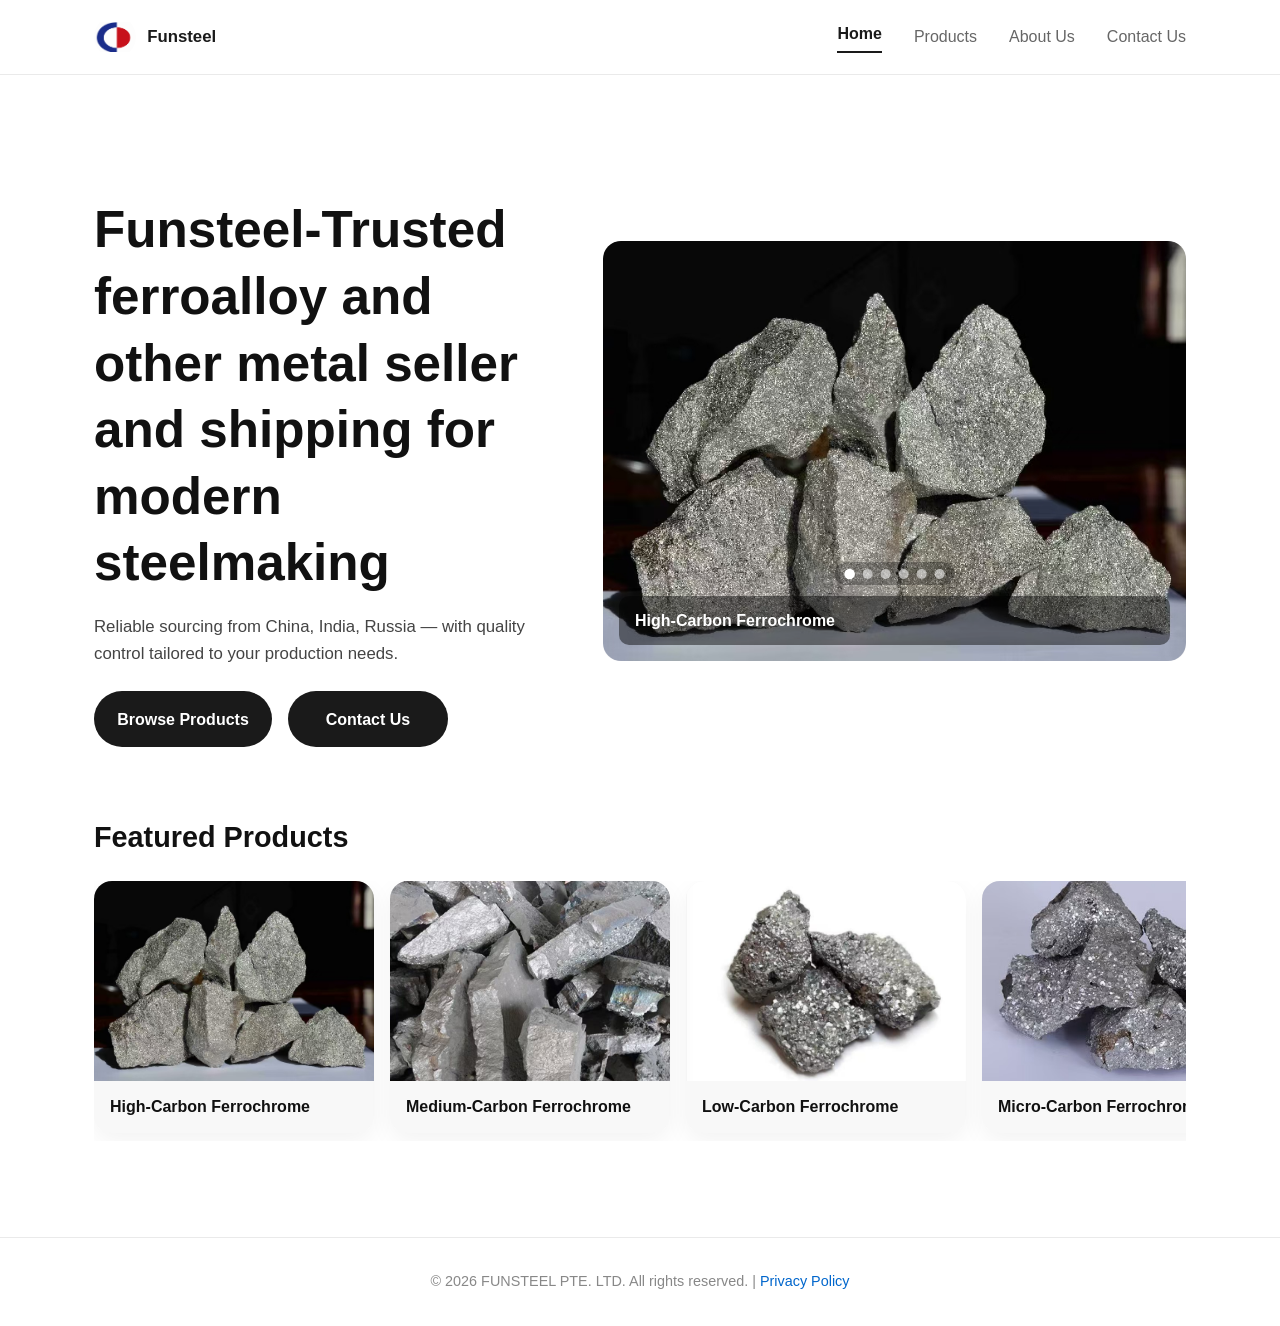
<file: index.html>
<!DOCTYPE html>
<html lang="en">
<head>
  <meta charset="UTF-8">
  <meta name="viewport" content="width=device-width, initial-scale=1.0">
  <link rel="icon" href="assets/image/favicon.ico">
  <title>Funsteel | Home</title>
  <meta property="og:title" content="Funsteel - Ferrochrome & Ferroalloy Supplier | China, India, Zimbabwe">
  <meta property="og:description" content="Funsteel PTE. Ltd. supplies high-carbon, medium-carbon, low-carbon and micro-carbon ferrochrome, chromium, and cast iron to steel mills and foundries worldwide. Reliable sourcing from China, India and Zimbabwe.">
  <link rel="stylesheet" href="css/style.css">
</head>
<body>
  <header>
    <nav id="main-nav">
      <a class="brand" href="index.html">
        <img src="assets/image/logo.png" alt="Funsteel logo">
        <span>Funsteel</span>
      </a>
      <div class="nav-links">
        <a class="nav-link" href="index.html">Home</a>
        <a class="nav-link" href="products.html">Products</a>
        <a class="nav-link" href="about-us.html">About Us</a>
        <a class="nav-link" href="contact-us.html">Contact Us</a>
      </div>
    </nav>
  </header>

  <main class="container">
    <section class="hero">
      <div class="hero-copy">
        <h1>Funsteel-Trusted ferroalloy and other metal seller and shipping for modern steelmaking</h1>
        <p>Reliable sourcing from China, India, Russia — with quality control tailored to your production needs.</p>
        <div class="hero-actions">
          <a href="products.html">Browse Products</a>
          <a href="contact-us.html">Contact Us</a>
        </div>
      </div>
      <div class="hero-visual">
        <div class="hero-carousel-wrapper">
          <div class="hero-carousel" id="hero-carousel"></div>
          <div class="hero-carousel-dots" id="hero-carousel-dots"></div>
        </div>
      </div>
    </section>

    <h2>Featured Products</h2>
    <div class="slider">
      <div class="slider-track" id="featured-slider"></div>
    </div>
  </main>

  <footer>
    &copy; 2026 FUNSTEEL PTE. LTD. All rights reserved. |
    <a href="privacy-policy.html">Privacy Policy</a>
  </footer>

  <script type="module" src="js/main.js"></script>
</body>
</html>
</file>
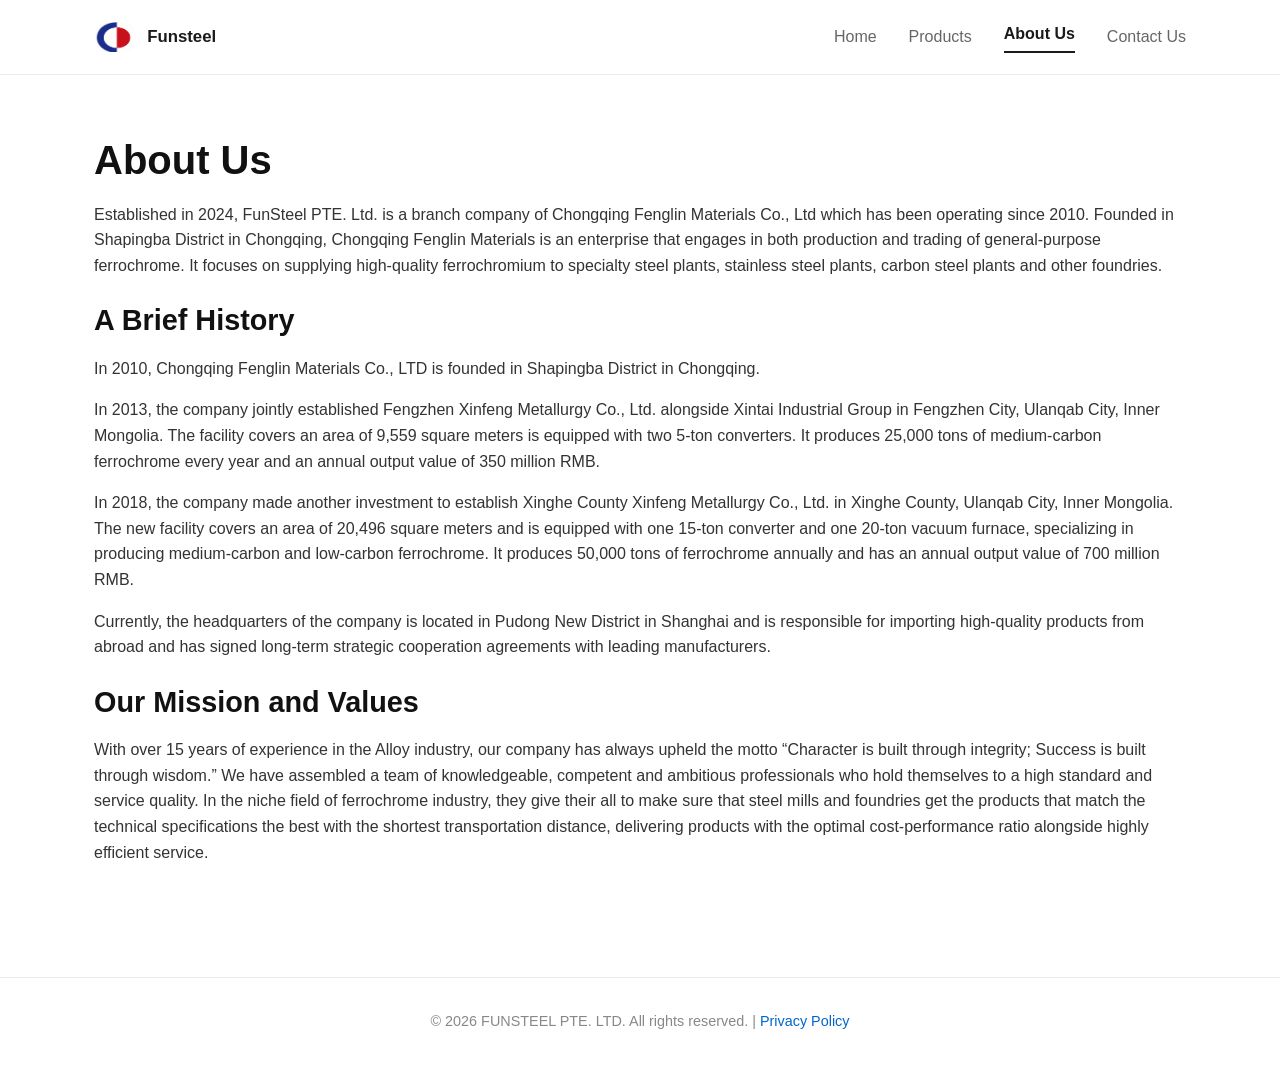
<file: about-us.html>
<!DOCTYPE html>
<html lang="en">
<head>
  <meta charset="UTF-8">
  <meta name="viewport" content="width=device-width, initial-scale=1.0">
  <link rel="icon" href="assets/image/favicon.ico">
  <title>Funsteel | About Us</title>
  <meta property="og:title" content="About Funsteel - 15+ Years in Ferrochrome Trading & Production">
  <meta property="og:description" content = "Funsteel PTE. Ltd. is backed by Chongqing Fenglin Materials, operating since 2010 with two production facilities in Inner Mongolia producing 75,000 tonnes of ferrochrome annually. Headquartered in Shanghai.">
  <link rel="stylesheet" href="css/style.css">
</head>
<body>
  <header>
    <nav id="main-nav">
      <a class="brand" href="index.html">
        <img src="assets/image/logo.png" alt="Funsteel logo">
        <span>Funsteel</span>
      </a>
      <div class="nav-links">
        <a class="nav-link" href="index.html">Home</a>
        <a class="nav-link" href="products.html">Products</a>
        <a class="nav-link" href="about-us.html">About Us</a>
        <a class="nav-link" href="contact-us.html">Contact Us</a>
      </div>
    </nav>
  </header>

  <main class="container">
    <h1>About Us</h1>
    <p>
      Established in 2024, FunSteel PTE. Ltd. is a branch company of Chongqing Fenglin Materials Co., Ltd which has been operating since 2010.
      Founded in Shapingba District in Chongqing, Chongqing Fenglin Materials is an enterprise that engages in both production and trading of general-purpose ferrochrome.
      It focuses on supplying high-quality ferrochromium to specialty steel plants, stainless steel plants, carbon steel plants and other foundries.
    </p>

    <h2>A Brief History</h2>
    <p>In 2010, Chongqing Fenglin Materials Co., LTD is founded in Shapingba District in Chongqing.</p>
    <p>
      In 2013, the company jointly established Fengzhen Xinfeng Metallurgy Co., Ltd. alongside Xintai Industrial Group in Fengzhen City, Ulanqab City, Inner Mongolia. The facility covers an area of 9,559 square meters is equipped with two 5-ton converters. It produces 25,000 tons of medium-carbon ferrochrome every year and an annual output value of 350 million RMB.
    </p>
    <p>
      In 2018, the company made another investment to establish Xinghe County Xinfeng Metallurgy Co., Ltd. in Xinghe County, Ulanqab City, Inner Mongolia. The new facility covers an area of 20,496 square meters and is equipped with one 15-ton converter and one 20-ton vacuum furnace, specializing in producing medium-carbon and low-carbon ferrochrome. It produces 50,000 tons of ferrochrome annually and has an annual output value of 700 million RMB.
    </p>
    <p>
      Currently, the headquarters of the company is located in Pudong New District in Shanghai and is responsible for importing high-quality products from abroad and has signed long-term strategic cooperation agreements with leading manufacturers.
    </p>

    <h2>Our Mission and Values</h2>
    <p>
      With over 15 years of experience in the Alloy industry, our company has always upheld the motto “Character is built through integrity; Success is built through wisdom.” We have assembled a team of knowledgeable, competent and ambitious professionals who hold themselves to a high standard and service quality. In the niche field of ferrochrome industry, they give their all to make sure that steel mills and foundries get the products that match the technical specifications the best with the shortest transportation distance, delivering products with the optimal cost-performance ratio alongside highly efficient service.
    </p>
    <!--
    <div class="notes-list">
      <div class="note-item">
        <h3>Global chromium supply outlook for 2026</h3>
        <span class="date">October 12, 2024</span>
        <p>South Africa and Kazakhstan continue to dominate chromite ore supply, but shifting trade policies and growing demand from Southeast Asian steel producers are reshaping traditional supply chains.</p>
      </div>
      <div class="note-item">
        <h3>Understanding carbon grades in ferrochrome</h3>
        <span class="date">September 28, 2024</span>
        <p>The carbon content in ferrochrome determines its end-use application. High-carbon grades are used in bulk stainless steel production, while low and micro-carbon grades serve specialty and super-alloy markets.</p>
      </div>
      <div class="note-item">
        <h3>Shipping logistics for bulk ferroalloys</h3>
        <span class="date">August 15, 2024</span>
        <p>Break-bulk vessels remain the primary mode for ferroalloy shipments. This note covers optimal packing methods, port handling considerations, and how to minimise material degradation during transit.</p>
      </div>
    </div>
    -->
  </main>

  <footer>
    &copy; 2026 FUNSTEEL PTE. LTD. All rights reserved. |
    <a href="privacy-policy.html">Privacy Policy</a>
  </footer>

  <script type="module" src="js/main.js"></script>
</body>
</html>
</file>
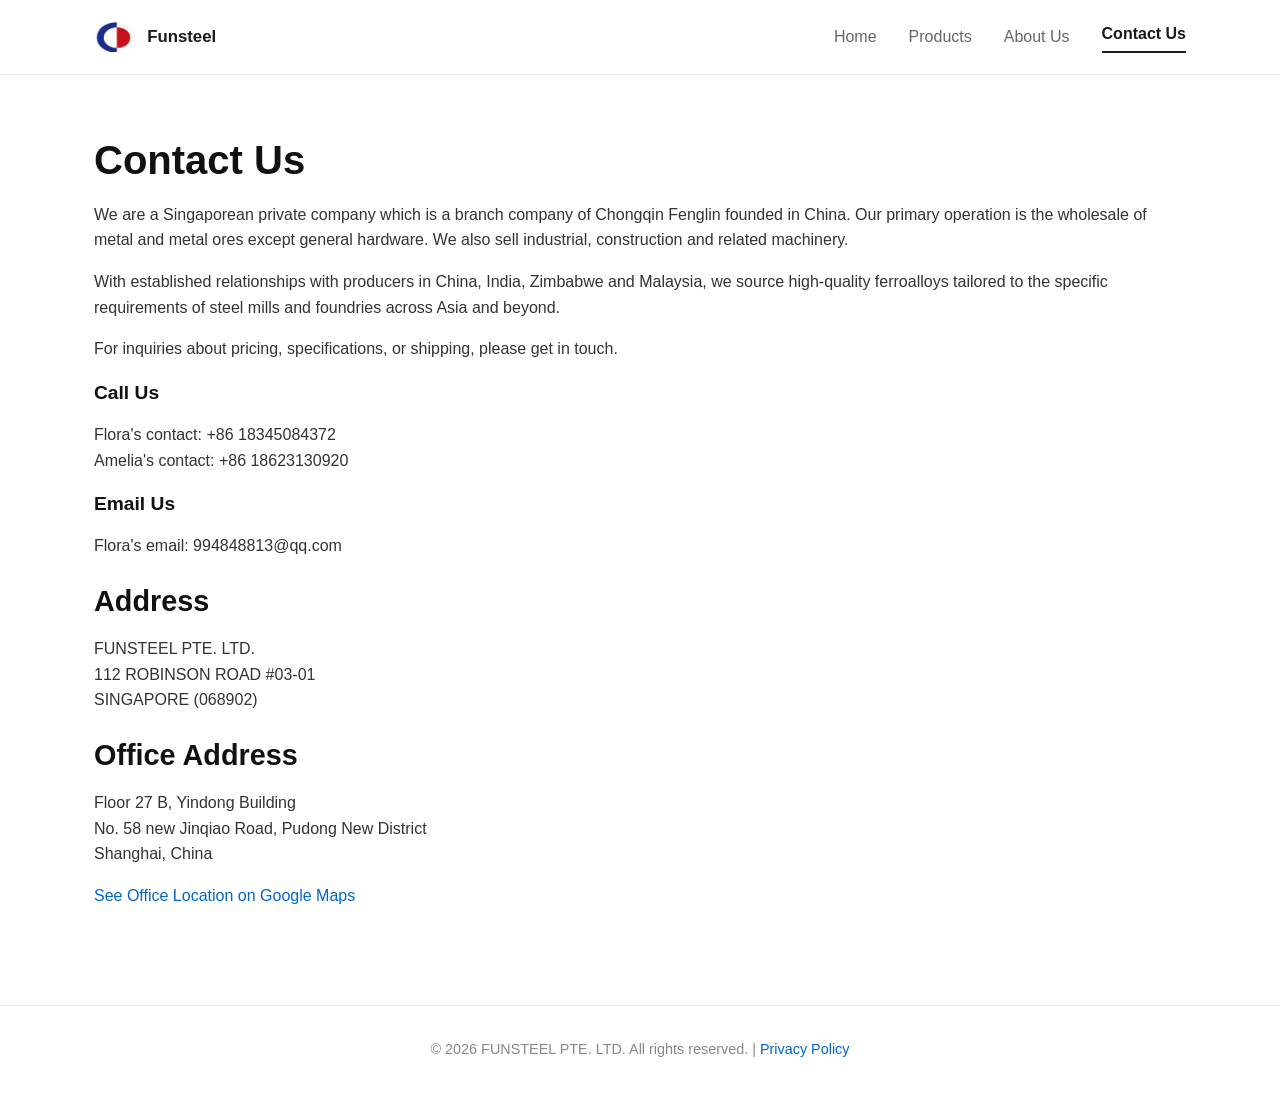
<file: contact-us.html>
<!DOCTYPE html>
<html lang="en">
<head>
  <meta charset="UTF-8">
  <meta name="viewport" content="width=device-width, initial-scale=1.0">
  <link rel="icon" href="assets/image/favicon.ico">
  <title>Funsteel | Contact Us</title>
  <meta property="og:title" content="Contact Funsteel - Ferrochrome Supplier Enquiries & Pricing">
  <meta property="og:description" content = "Get in touch with Funsteel for ferrochrome pricing, product specifications, and sourcing enquiries. We supply steel mills, stainless steel plants, and foundries globally.">
  <link rel="stylesheet" href="css/style.css">
</head>
<body>
  <header>
    <nav id="main-nav">
      <a class="brand" href="index.html">
        <img src="assets/image/logo.png" alt="Funsteel logo">
        <span>Funsteel</span>
      </a>
      <div class="nav-links">
        <a class="nav-link" href="index.html">Home</a>
        <a class="nav-link" href="products.html">Products</a>
        <a class="nav-link" href="about-us.html">About Us</a>
        <a class="nav-link" href="contact-us.html">Contact Us</a>
      </div>
    </nav>
  </header>

  <main class="container">
    <h1>Contact Us</h1>
    <p>We are a Singaporean private company which is a branch company of Chongqin Fenglin founded in China. Our primary operation is the wholesale of metal and metal ores except general hardware. We also sell industrial, construction and related machinery.</p>
    <p>With established relationships with producers in China, India, Zimbabwe and Malaysia, we source high-quality ferroalloys tailored to the specific requirements of steel mills and foundries across Asia and beyond.</p>
    <p>For inquiries about pricing, specifications, or shipping, please get in touch.</p>
    <h3>Call Us</h3>
    <p>Flora's contact: +86 18345084372<br>Amelia's contact: +86 18623130920</p>
    <h3>Email Us</h3>
    <p>Flora's email: 994848813@qq.com</p>

    <h2>Address</h2>
    <p>FUNSTEEL PTE. LTD.<br>112 ROBINSON ROAD #03-01<br>SINGAPORE (068902)</p>

    <h2>Office Address</h2>
    <p>Floor 27 B, Yindong Building<br>No. 58 new Jinqiao Road, Pudong New District<br>Shanghai, China</p>
    
    <a href="https://maps.app.goo.gl/FoFFkEP9XdCa8eK86">See Office Location on Google Maps</a>

  </main>

  <footer>
    &copy; 2026 FUNSTEEL PTE. LTD. All rights reserved. |
    <a href="privacy-policy.html">Privacy Policy</a>
  </footer>

  <script type="module" src="js/main.js"></script>
</body>
</html>
</file>
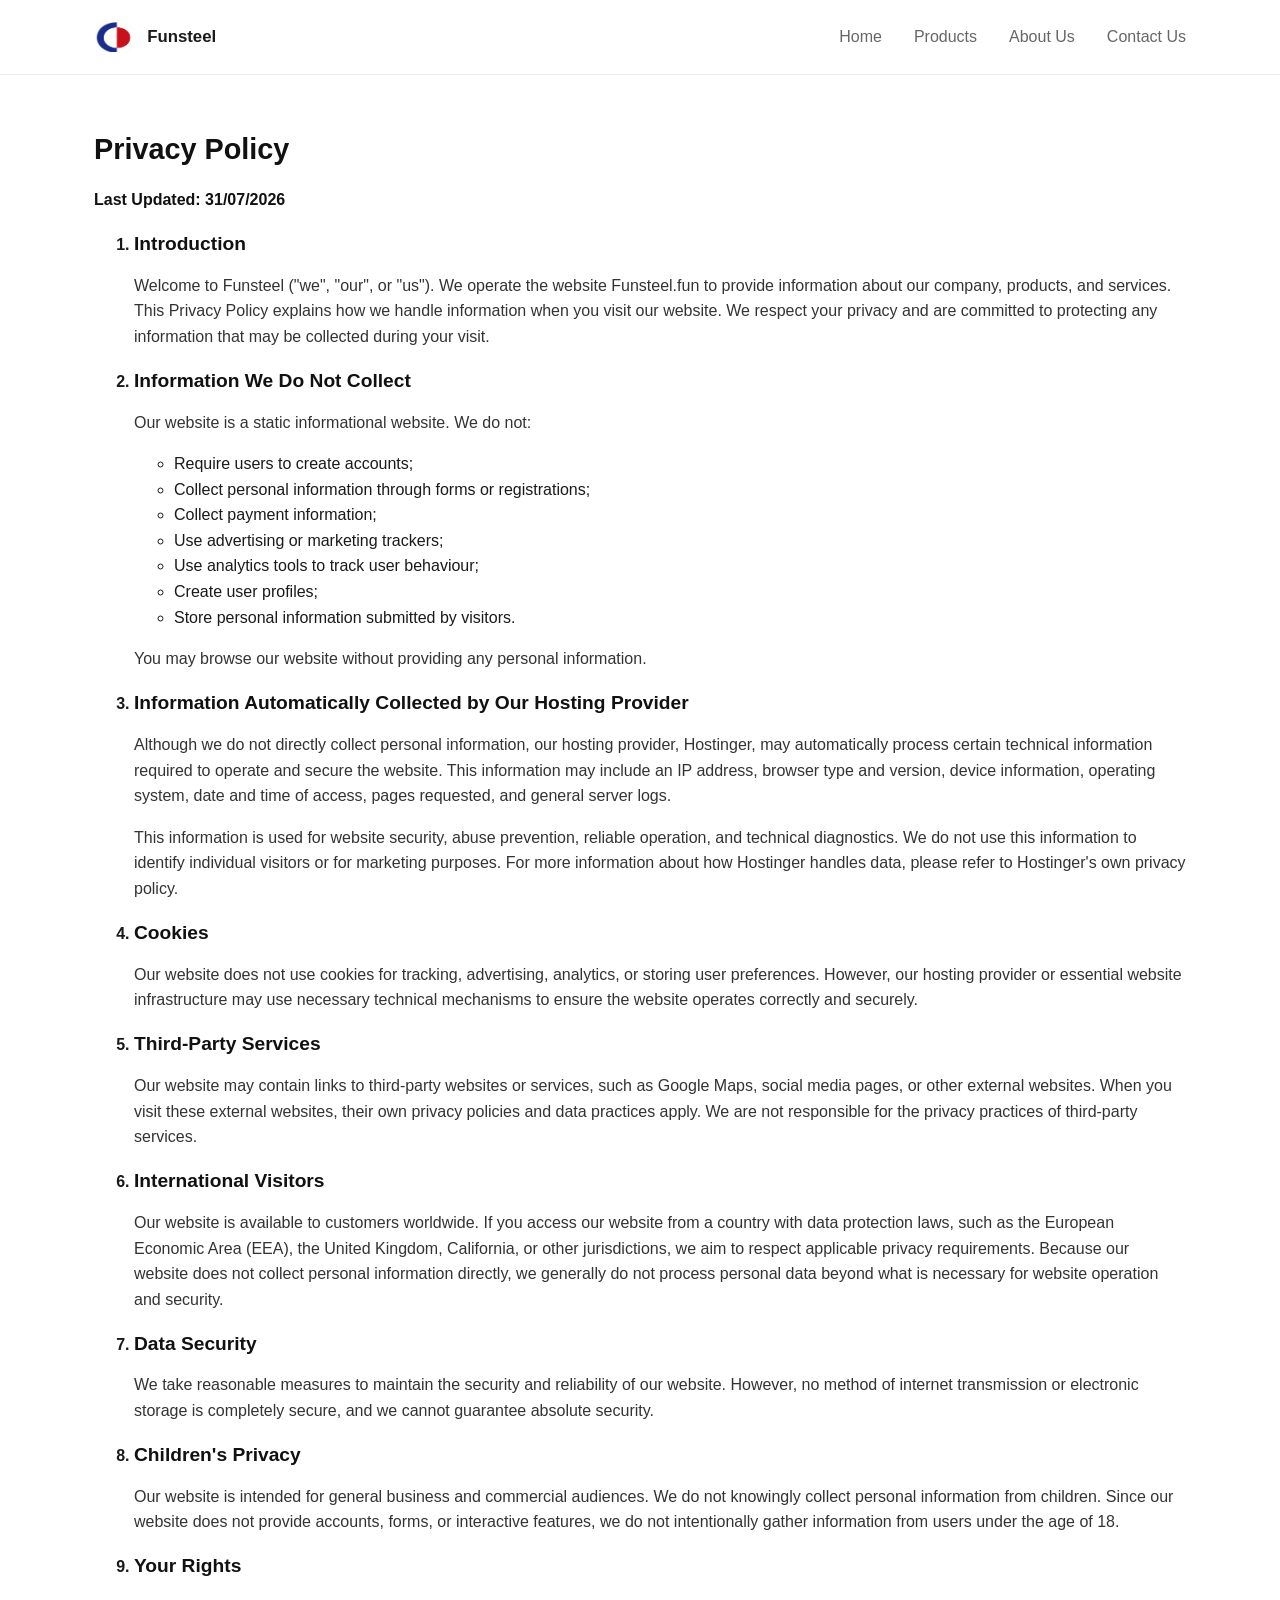
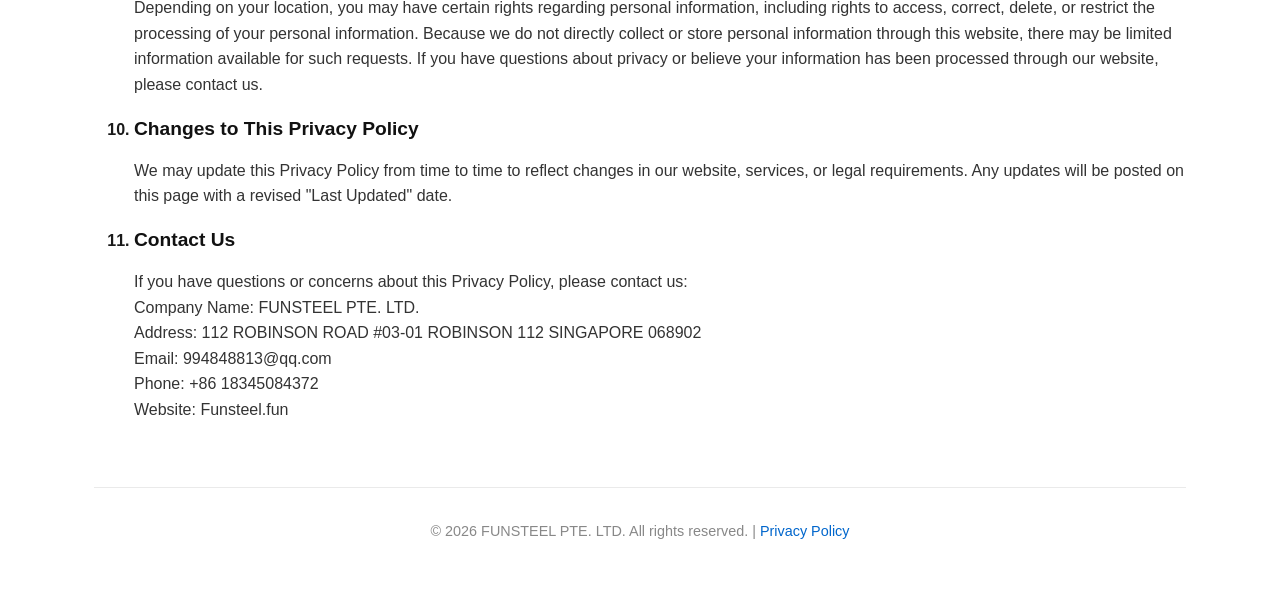
<file: privacy-policy.html>
<!DOCTYPE html>
<html lang="en">
<head>
  <meta charset="UTF-8">
  <meta name="viewport" content="width=device-width, initial-scale=1.0">
  <link rel="icon" href="assets/image/favicon.ico">
  <title>Funsteel | Privacy Policy</title>
  <link rel="stylesheet" href="css/style.css">
</head>
<body>
  <header>
    <nav id="main-nav">
      <a class="brand" href="index.html">
        <img src="assets/image/logo.png" alt="Funsteel logo">
        <span>Funsteel</span>
      </a>
      <div class="nav-links">
        <a class="nav-link" href="index.html">Home</a>
        <a class="nav-link" href="products.html">Products</a>
        <a class="nav-link" href="about-us.html">About Us</a>
        <a class="nav-link" href="contact-us.html">Contact Us</a>
      </div>
    </nav>
  </header>

  <main class="container">
    <h2>Privacy Policy</h2>
    <h4>Last Updated: 31/07/2026</h4>

    <ol>
      <li>
        <h3>Introduction</h3>
        <p>
          Welcome to Funsteel (&quot;we&quot;, &quot;our&quot;, or &quot;us&quot;). We operate the website Funsteel.fun to provide information about our company, products, and services.
          This Privacy Policy explains how we handle information when you visit our website.
          We respect your privacy and are committed to protecting any information that may be collected during your visit.
        </p>
      </li>

      <li>
        <h3>Information We Do Not Collect</h3>
        <p>Our website is a static informational website. We do not:</p>
        <ul>
          <li>Require users to create accounts;</li>
          <li>Collect personal information through forms or registrations;</li>
          <li>Collect payment information;</li>
          <li>Use advertising or marketing trackers;</li>
          <li>Use analytics tools to track user behaviour;</li>
          <li>Create user profiles;</li>
          <li>Store personal information submitted by visitors.</li>
        </ul>
        <p>You may browse our website without providing any personal information.</p>
      </li>

      <li>
        <h3>Information Automatically Collected by Our Hosting Provider</h3>
        <p>
          Although we do not directly collect personal information, our hosting provider, Hostinger, may automatically process certain technical information required to operate and secure the website.
          This information may include an IP address, browser type and version, device information, operating system, date and time of access, pages requested, and general server logs.
        </p>
        <p>
          This information is used for website security, abuse prevention, reliable operation, and technical diagnostics.
          We do not use this information to identify individual visitors or for marketing purposes.
          For more information about how Hostinger handles data, please refer to Hostinger&apos;s own privacy policy.
        </p>
      </li>

      <li>
        <h3>Cookies</h3>
        <p>
          Our website does not use cookies for tracking, advertising, analytics, or storing user preferences.
          However, our hosting provider or essential website infrastructure may use necessary technical mechanisms to ensure the website operates correctly and securely.
        </p>
      </li>

      <li>
        <h3>Third-Party Services</h3>
        <p>
          Our website may contain links to third-party websites or services, such as Google Maps, social media pages, or other external websites.
          When you visit these external websites, their own privacy policies and data practices apply.
          We are not responsible for the privacy practices of third-party services.
        </p>
      </li>

      <li>
        <h3>International Visitors</h3>
        <p>
          Our website is available to customers worldwide. If you access our website from a country with data protection laws, such as the European Economic Area (EEA), the United Kingdom, California, or other jurisdictions, we aim to respect applicable privacy requirements.
          Because our website does not collect personal information directly, we generally do not process personal data beyond what is necessary for website operation and security.
        </p>
      </li>

      <li>
        <h3>Data Security</h3>
        <p>
          We take reasonable measures to maintain the security and reliability of our website.
          However, no method of internet transmission or electronic storage is completely secure, and we cannot guarantee absolute security.
        </p>
      </li>

      <li>
        <h3>Children&apos;s Privacy</h3>
        <p>
          Our website is intended for general business and commercial audiences.
          We do not knowingly collect personal information from children.
          Since our website does not provide accounts, forms, or interactive features, we do not intentionally gather information from users under the age of 18.
        </p>
      </li>

      <li>
        <h3>Your Rights</h3>
        <p>
          Depending on your location, you may have certain rights regarding personal information, including rights to access, correct, delete, or restrict the processing of your personal information.
          Because we do not directly collect or store personal information through this website, there may be limited information available for such requests.
          If you have questions about privacy or believe your information has been processed through our website, please contact us.
        </p>
      </li>

      <li>
        <h3>Changes to This Privacy Policy</h3>
        <p>
          We may update this Privacy Policy from time to time to reflect changes in our website, services, or legal requirements.
          Any updates will be posted on this page with a revised &quot;Last Updated&quot; date.
        </p>
      </li>

      <li>
        <h3>Contact Us</h3>
        <p>
          If you have questions or concerns about this Privacy Policy, please contact us:<br>
          Company Name: FUNSTEEL PTE. LTD.<br>
          Address: 112 ROBINSON ROAD #03-01 ROBINSON 112 SINGAPORE 068902<br>
          Email: 994848813@qq.com<br>
          Phone: +86 18345084372<br>
          Website: Funsteel.fun
        </p>
      </li>
    </ol>
    
    


  <footer>
    &copy; 2026 FUNSTEEL PTE. LTD. All rights reserved. |
    <a href="privacy-policy.html">Privacy Policy</a>
  </footer>

  <script type="module" src="js/main.js"></script>
</body>
</html>
</file>
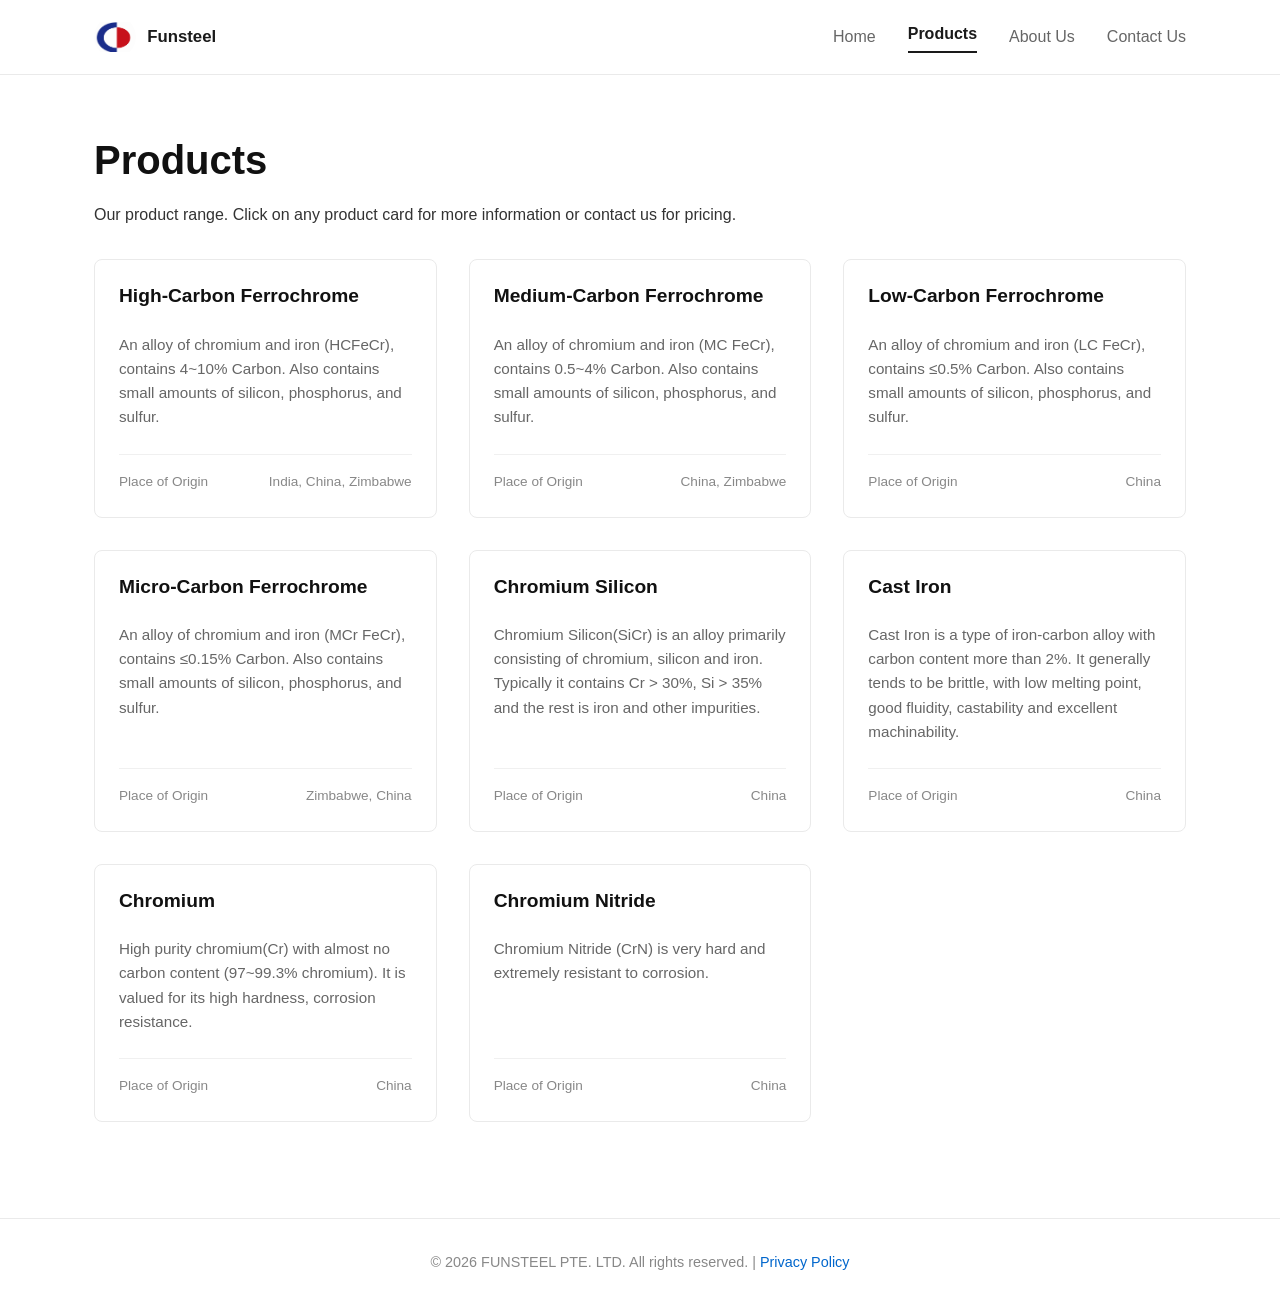
<file: products.html>
<!DOCTYPE html>
<html lang="en">
<head>
  <meta charset="UTF-8">
  <meta name="viewport" content="width=device-width, initial-scale=1.0">
  <link rel="icon" href="assets/image/favicon.ico">
  <title>Funsteel | Products</title>
  <meta property="og:title" content="Ferrochrome & Ferroalloy Products - HC, MC, LC, Micro-Carbon FeCr | Funsteel">
  <meta property="og:description" content = "Browse Funsteel's full product range: High-Carbon, Medium-Carbon, Low-Carbon and Micro-Carbon Ferrochrome, Chromium, Chromium Silicon, Chromium Nitride, and Cast Iron. Multiple origins available. Contact us for pricing and specs.">
  <link rel="stylesheet" href="css/style.css">
</head>
<body>
  <header>
    <nav id="main-nav">
      <a class="brand" href="index.html">
        <img src="assets/image/logo.png" alt="Funsteel logo">
        <span>Funsteel</span>
      </a>
      <div class="nav-links">
        <a class="nav-link" href="index.html">Home</a>
        <a class="nav-link" href="products.html">Products</a>
        <a class="nav-link" href="about-us.html">About Us</a>
        <a class="nav-link" href="contact-us.html">Contact Us</a>
      </div>
    </nav>
  </header>

  <main class="container">
    <h1>Products</h1>
    <p>Our product range. Click on any product card for more information or contact us for pricing.</p>
    <div class="product-grid" id="products-list"></div>
  </main>

  <footer>
    &copy; 2026 FUNSTEEL PTE. LTD. All rights reserved. |
    <a href="privacy-policy.html">Privacy Policy</a>
  </footer>

  <script type="module" src="js/main.js"></script>
</body>
</html>
</file>
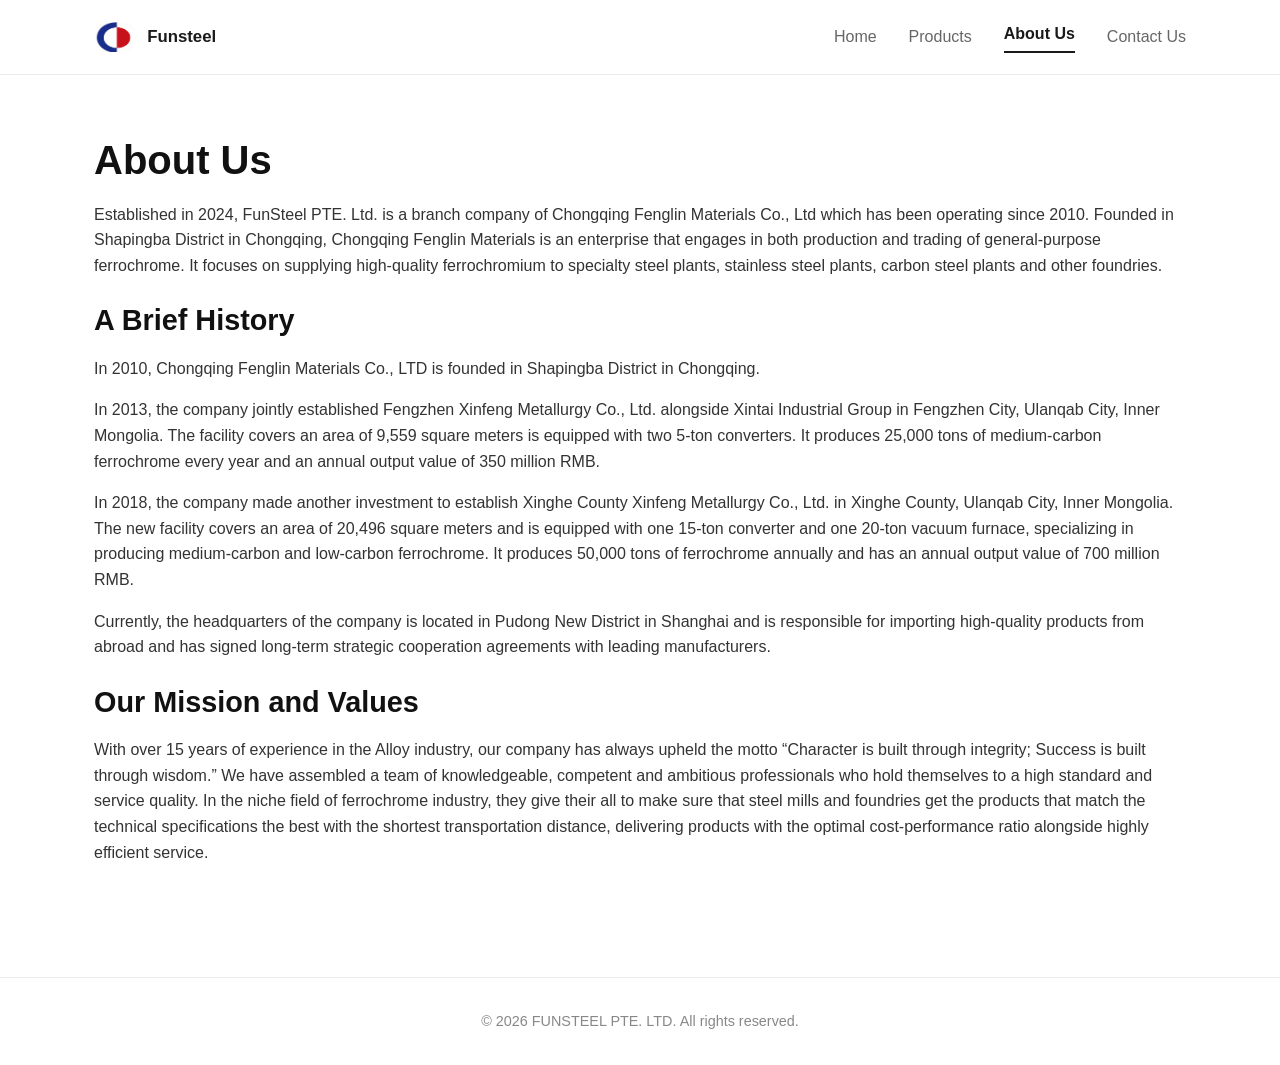
<file: website/about-us.html>
<!DOCTYPE html>
<html lang="en">
<head>
  <meta charset="UTF-8">
  <meta name="viewport" content="width=device-width, initial-scale=1.0">
  <link rel="icon" href="../assets/image/favicon.ico">
  <title>Funsteel | About Us</title>
  <link rel="stylesheet" href="../css/style.css">
</head>
<body>
  <header>
    <nav id="main-nav">
      <a class="brand" href="index.html">
        <img src="../assets/image/logo.png" alt="Funsteel logo">
        <span>Funsteel</span>
      </a>
      <div class="nav-links">
        <a class="nav-link" href="index.html">Home</a>
        <a class="nav-link" href="products.html">Products</a>
        <a class="nav-link" href="about-us.html">About Us</a>
        <a class="nav-link" href="contact-us.html">Contact Us</a>
      </div>
    </nav>
  </header>

  <main class="container">
    <h1>About Us</h1>
    <p>
      Established in 2024, FunSteel PTE. Ltd. is a branch company of Chongqing Fenglin Materials Co., Ltd which has been operating since 2010.
      Founded in Shapingba District in Chongqing, Chongqing Fenglin Materials is an enterprise that engages in both production and trading of general-purpose ferrochrome.
      It focuses on supplying high-quality ferrochromium to specialty steel plants, stainless steel plants, carbon steel plants and other foundries.
    </p>

    <h2>A Brief History</h2>
    <p>In 2010, Chongqing Fenglin Materials Co., LTD is founded in Shapingba District in Chongqing.</p>
    <p>
      In 2013, the company jointly established Fengzhen Xinfeng Metallurgy Co., Ltd. alongside Xintai Industrial Group in Fengzhen City, Ulanqab City, Inner Mongolia. The facility covers an area of 9,559 square meters is equipped with two 5-ton converters. It produces 25,000 tons of medium-carbon ferrochrome every year and an annual output value of 350 million RMB.
    </p>
    <p>
      In 2018, the company made another investment to establish Xinghe County Xinfeng Metallurgy Co., Ltd. in Xinghe County, Ulanqab City, Inner Mongolia. The new facility covers an area of 20,496 square meters and is equipped with one 15-ton converter and one 20-ton vacuum furnace, specializing in producing medium-carbon and low-carbon ferrochrome. It produces 50,000 tons of ferrochrome annually and has an annual output value of 700 million RMB.
    </p>
    <p>
      Currently, the headquarters of the company is located in Pudong New District in Shanghai and is responsible for importing high-quality products from abroad and has signed long-term strategic cooperation agreements with leading manufacturers.
    </p>

    <h2>Our Mission and Values</h2>
    <p>
      With over 15 years of experience in the Alloy industry, our company has always upheld the motto “Character is built through integrity; Success is built through wisdom.” We have assembled a team of knowledgeable, competent and ambitious professionals who hold themselves to a high standard and service quality. In the niche field of ferrochrome industry, they give their all to make sure that steel mills and foundries get the products that match the technical specifications the best with the shortest transportation distance, delivering products with the optimal cost-performance ratio alongside highly efficient service.
    </p>
    <!--
    <div class="notes-list">
      <div class="note-item">
        <h3>Global chromium supply outlook for 2026</h3>
        <span class="date">October 12, 2024</span>
        <p>South Africa and Kazakhstan continue to dominate chromite ore supply, but shifting trade policies and growing demand from Southeast Asian steel producers are reshaping traditional supply chains.</p>
      </div>
      <div class="note-item">
        <h3>Understanding carbon grades in ferrochrome</h3>
        <span class="date">September 28, 2024</span>
        <p>The carbon content in ferrochrome determines its end-use application. High-carbon grades are used in bulk stainless steel production, while low and micro-carbon grades serve specialty and super-alloy markets.</p>
      </div>
      <div class="note-item">
        <h3>Shipping logistics for bulk ferroalloys</h3>
        <span class="date">August 15, 2024</span>
        <p>Break-bulk vessels remain the primary mode for ferroalloy shipments. This note covers optimal packing methods, port handling considerations, and how to minimise material degradation during transit.</p>
      </div>
    </div>
    -->
  </main>

  <footer>
    &copy; 2026 FUNSTEEL PTE. LTD. All rights reserved.
  </footer>

  <script type="module" src="../js/main.js"></script>
</body>
</html>
</file>
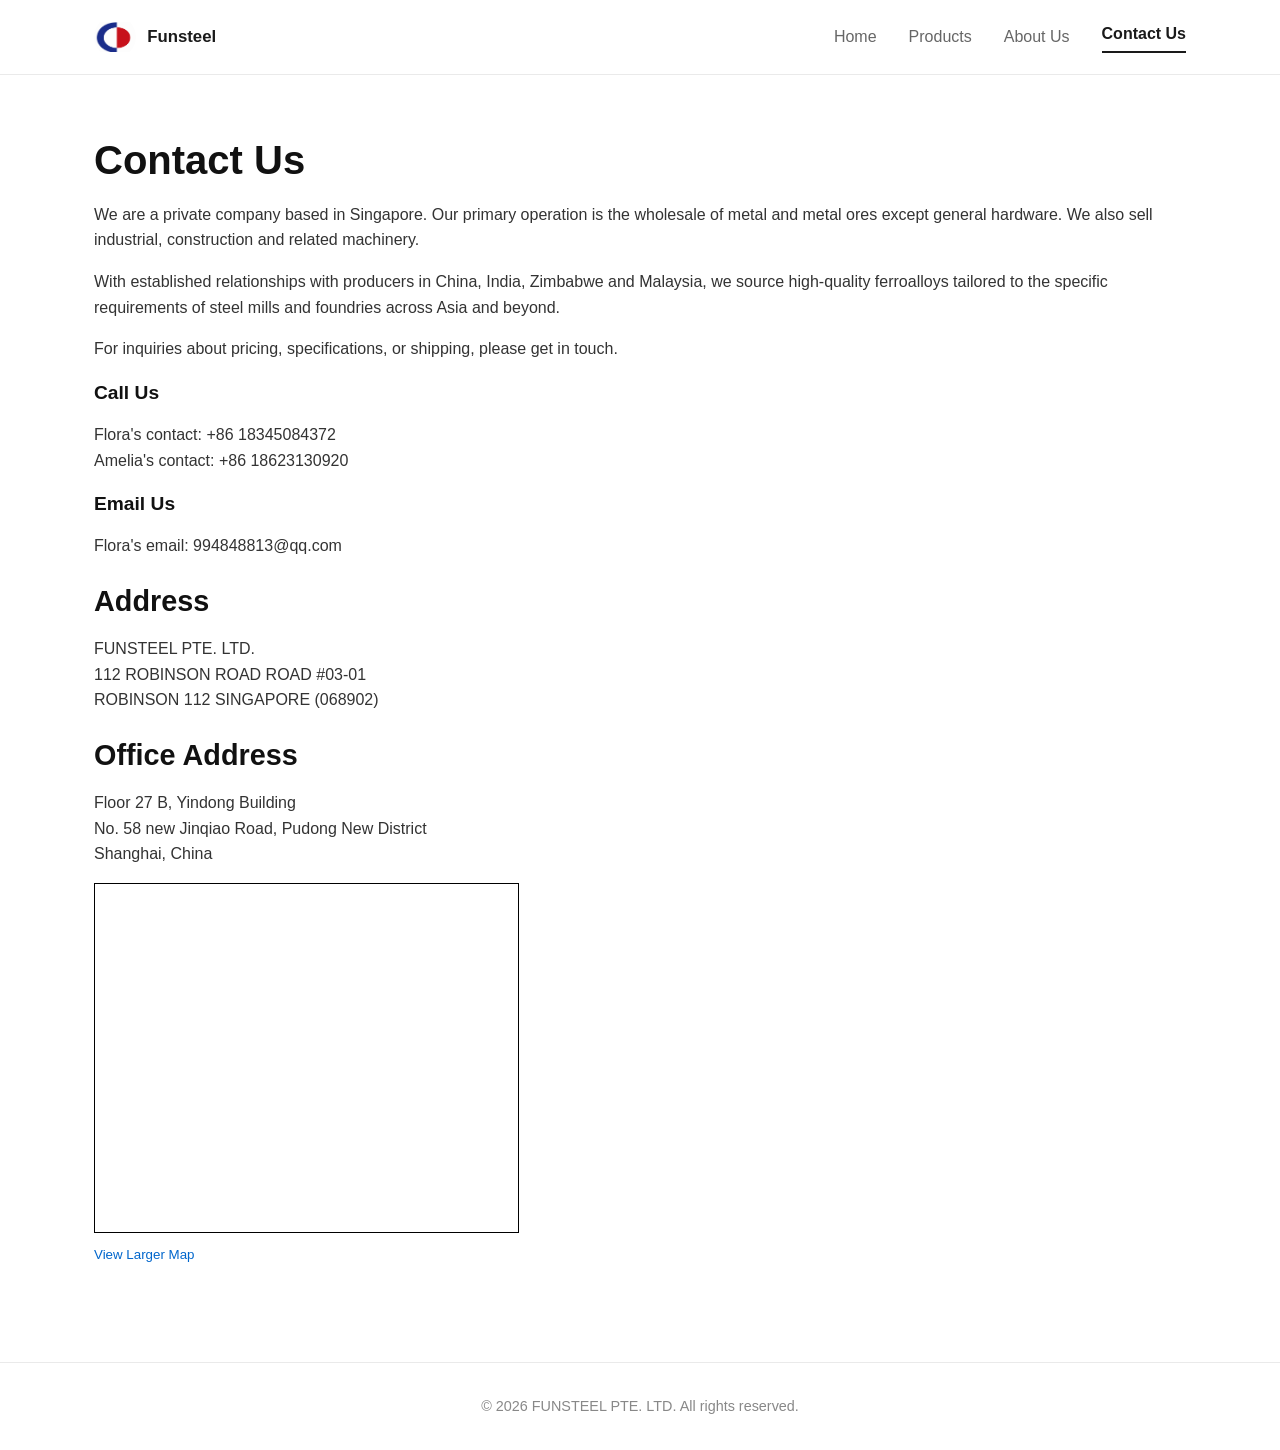
<file: website/contact-us.html>
<!DOCTYPE html>
<html lang="en">
<head>
  <meta charset="UTF-8">
  <meta name="viewport" content="width=device-width, initial-scale=1.0">
  <link rel="icon" href="../assets/image/favicon.ico">
  <title>Funsteel | Contact Us</title>
  <link rel="stylesheet" href="../css/style.css">
</head>
<body>
  <header>
    <nav id="main-nav">
      <a class="brand" href="index.html">
        <img src="../assets/image/logo.png" alt="Funsteel logo">
        <span>Funsteel</span>
      </a>
      <div class="nav-links">
        <a class="nav-link" href="index.html">Home</a>
        <a class="nav-link" href="products.html">Products</a>
        <a class="nav-link" href="about-us.html">About Us</a>
        <a class="nav-link" href="contact-us.html">Contact Us</a>
      </div>
    </nav>
  </header>

  <main class="container">
    <h1>Contact Us</h1>
    <p>We are a private company based in Singapore. Our primary operation is the wholesale of metal and metal ores except general hardware. We also sell industrial, construction and related machinery.</p>
    <p>With established relationships with producers in China, India, Zimbabwe and Malaysia, we source high-quality ferroalloys tailored to the specific requirements of steel mills and foundries across Asia and beyond.</p>
    <p>For inquiries about pricing, specifications, or shipping, please get in touch.</p>
    <h3>Call Us</h3>
    <p>Flora's contact: +86 18345084372<br>Amelia's contact: +86 18623130920</p>
    <h3>Email Us</h3>
    <p>Flora's email: 994848813@qq.com</p>

    <h2>Address</h2>
    <p>FUNSTEEL PTE. LTD.<br>112 ROBINSON ROAD ROAD #03-01<br>ROBINSON 112 SINGAPORE (068902)</p>

    <h2>Office Address</h2>
    <p>Floor 27 B, Yindong Building<br>No. 58 new Jinqiao Road, Pudong New District<br>Shanghai, China</p>

    <iframe src="https://www.openstreetmap.org/export/embed.html?bbox=121.58200263977052%2C31.245259955524624%2C121.59579992294313%2C31.252322647090757&amp;layer=mapnik&amp;marker=31.248791367341056%2C121.58890128135681" style="border: 1px solid black; width: 100%; max-width: 425px; height: 350px;"></iframe><br>
    <small><a href="https://www.openstreetmap.org/?mlat=31.248791&amp;mlon=121.588901#map=17/31.248791/121.588901">View Larger Map</a></small>
  </main>

  <footer>
    &copy; 2026 FUNSTEEL PTE. LTD. All rights reserved.
  </footer>

  <script type="module" src="../js/main.js"></script>
</body>
</html>
</file>
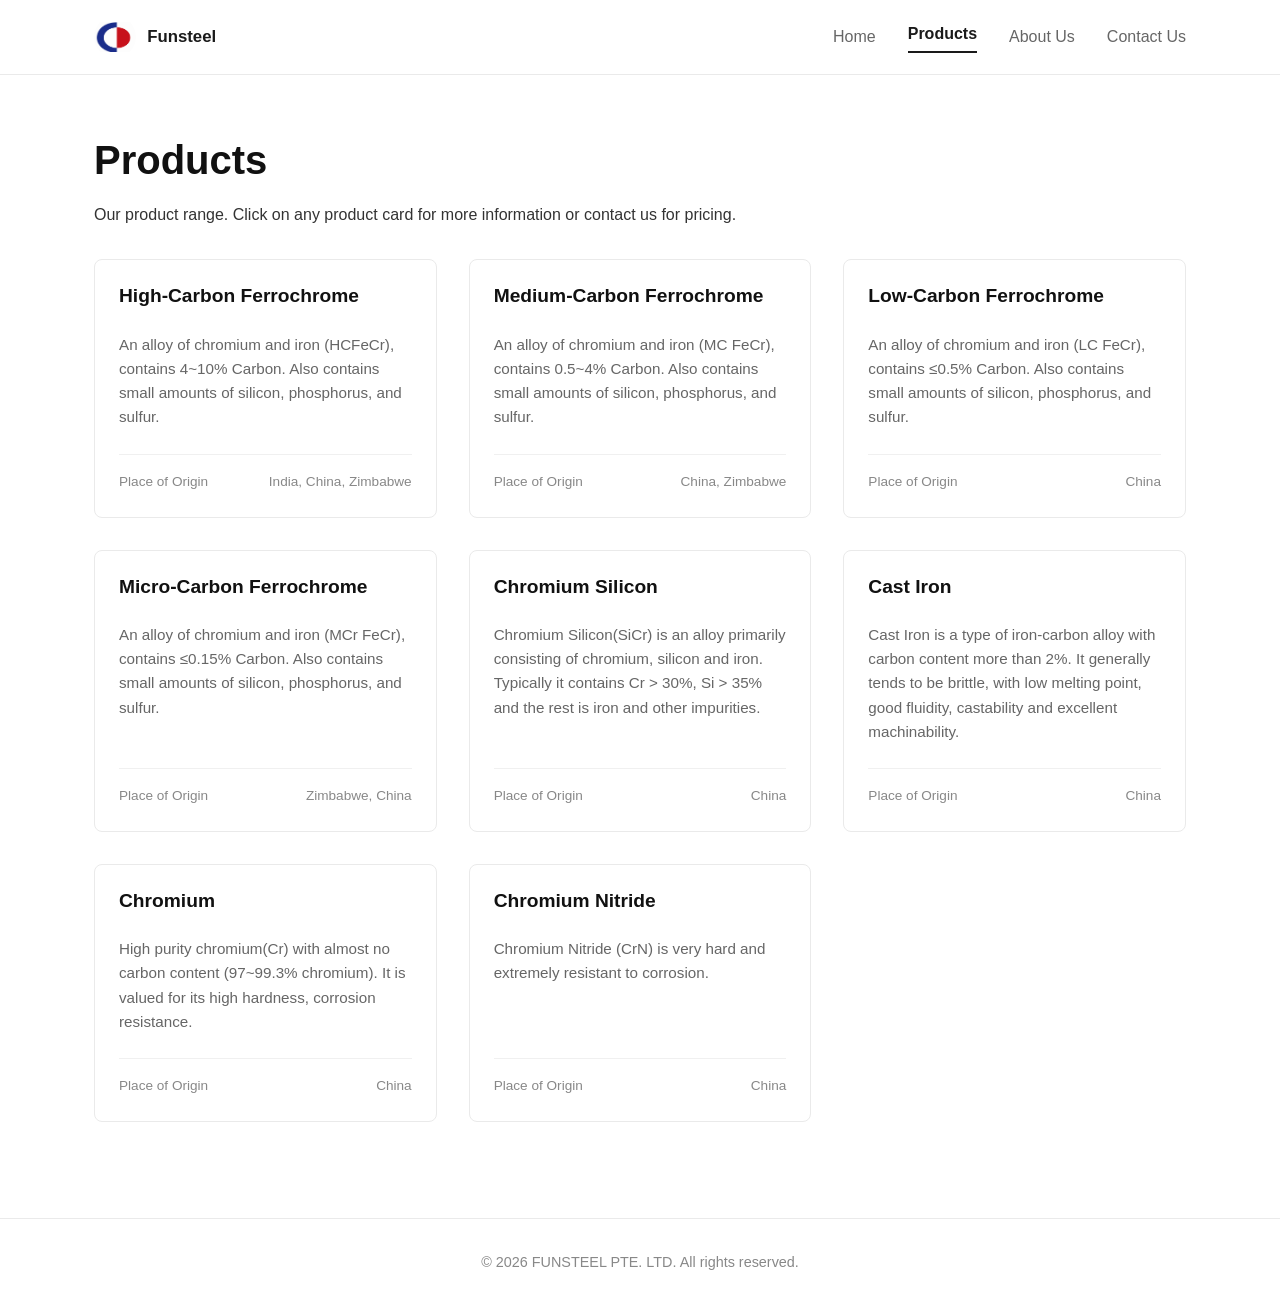
<file: website/products.html>
<!DOCTYPE html>
<html lang="en">
<head>
  <meta charset="UTF-8">
  <meta name="viewport" content="width=device-width, initial-scale=1.0">
  <link rel="icon" href="../assets/image/favicon.ico">
  <title>Funsteel | Products</title>
  <link rel="stylesheet" href="../css/style.css">
</head>
<body>
  <header>
    <nav id="main-nav">
      <a class="brand" href="index.html">
        <img src="../assets/image/logo.png" alt="Funsteel logo">
        <span>Funsteel</span>
      </a>
      <div class="nav-links">
        <a class="nav-link" href="index.html">Home</a>
        <a class="nav-link" href="products.html">Products</a>
        <a class="nav-link" href="about-us.html">About Us</a>
        <a class="nav-link" href="contact-us.html">Contact Us</a>
      </div>
    </nav>
  </header>

  <main class="container">
    <h1>Products</h1>
    <p>Our product range. Click on any product card for more information or contact us for pricing.</p>
    <div class="product-grid" id="products-list"></div>
  </main>

  <footer>
    &copy; 2026 FUNSTEEL PTE. LTD. All rights reserved.
  </footer>

  <script type="module" src="../js/main.js"></script>
</body>
</html>
</file>
<file: css/style.css>
*, *::before, *::after { box-sizing: border-box; }

body {
  font-family: -apple-system, BlinkMacSystemFont, "Segoe UI", Roboto, Helvetica, Arial, sans-serif;
  background: #ffffff;
  color: #1a1a1a;
  line-height: 1.6;
  margin: 0;
  padding: 0;
}

.container {
  max-width: 1140px;
  margin: 0 auto;
  padding: 2rem 1.5rem;
}

header {
  position: sticky;
  top: 0;
  z-index: 10;
  border-bottom: 1px solid #eaeaea;
  background: rgba(255, 255, 255, 0.96);
  backdrop-filter: blur(10px);
}

nav {
  display: flex;
  gap: 2rem;
  max-width: 1140px;
  margin: 0 auto;
  padding: 1rem 1.5rem;
  justify-content: space-between;
  align-items: center;
}

.brand {
  display: inline-flex;
  align-items: center;
  gap: 0.7rem;
  color: #1a1a1a;
  font-weight: 700;
  font-size: 1.05rem;
  text-decoration: none;
}

.brand img {
  width: 42px;
  height: 42px;
  object-fit: contain;
  border-radius: 50%;
}

.nav-links {
  display: flex;
  gap: 2rem;
  align-items: center;
}

nav a {
  color: #666666;
  text-decoration: none;
  font-size: 1rem;
  font-weight: 500;
  transition: color 0.2s ease;
}

nav a:hover { color: #1a1a1a; }
nav a.active {
  color: #1a1a1a;
  font-weight: 700;
  border-bottom: 2px solid #1a1a1a;
  padding-bottom: 4px;
}

.hero {
  display: grid;
  grid-template-columns: minmax(0, 0.9fr) minmax(0, 1.1fr);
  gap: 2rem;
  align-items: center;
  padding: 3rem 0;
}

.hero-copy h1 {
  font-size: clamp(2.5rem, 4vw, 3.5rem);
  margin-bottom: 1rem;
}

.hero-copy p {
  font-size: 1.05rem;
  color: #444444;
  max-width: 42rem;
  margin-bottom: 1.5rem;
}

.hero-actions {
  display: flex;
  flex-wrap: wrap;
  gap: 1rem;
  margin-top: 0.75rem;
}

.hero-actions a {
  display: inline-flex;
  align-items: center;
  justify-content: center;
  min-width: 160px;
  padding: 0.95rem 1.45rem;
  border-radius: 999px;
  background: #1a1a1a;
  color: #ffffff;
  text-decoration: none;
  font-weight: 600;
  transition: transform 0.2s ease, background 0.2s ease;
}

.hero-actions a:hover {
  transform: translateY(-1px);
  background: #111111;
}

.hero-visual {
  width: 100%;
  min-width: 0;
}

.hero-carousel-wrapper {
  position: relative;
  width: 100%;
  border-radius: 1rem;
  overflow: hidden;
  /*background: #111111;*/
}

.hero-carousel {
  display: flex;
  overflow-x: auto;
  scroll-snap-type: x mandatory;
  scroll-behavior: smooth;
  -webkit-overflow-scrolling: touch;
  touch-action: pan-x;
  user-select: none;
}

.hero-carousel::-webkit-scrollbar {
  display: none;
}

.hero-carousel {
  -ms-overflow-style: none;
  scrollbar-width: none;
}

.hero-carousel .hero-slide {
  flex: 0 0 100%;
  scroll-snap-align: start;
  scroll-snap-stop: always;
  position: relative;
  min-width: 100%;
}

.hero-carousel .hero-slide.is-active {
  cursor: pointer;
}

.hero-carousel .hero-slide img {
  width: 100%;
  height: 420px;
  object-fit: cover;
  display: block;
}

.hero-carousel .hero-slide span {
  display: block;
  padding: 0.75rem 1rem;
  font-weight: 600;
  color: #ffffff;
  background: rgba(0, 0, 0, 0.45);
  position: absolute;
  left: 1rem;
  right: 1rem;
  bottom: 1rem;
  border-radius: 10px;
  pointer-events: none;
}

.hero-carousel-dots {
  position: absolute;
  left: 50%;
  bottom: 4.75rem;
  transform: translateX(-50%);
  display: flex;
  justify-content: center;
  gap: 0.5rem;
  margin: 0;
  z-index: 2;
  padding: 0.4rem 0.65rem;
  border-radius: 999px;
  background: rgba(0, 0, 0, 0.28);
}

.hero-dot {
  width: 10px;
  height: 10px;
  min-width: 10px;
  min-height: 10px;
  display: inline-block;
  padding: 0;
  border-radius: 50%;
  border: none;
  background: rgba(255, 255, 255, 0.55);
  cursor: pointer;
  transition: transform 0.2s ease, background 0.2s ease;
}

.hero-dot.active {
  width: 10px;
  height: 10px;
  background: #ffffff;
  transform: scale(1.05);
}

@media (max-width: 780px) {
  .hero-carousel .hero-slide img {
    height: 280px;
  }

  .hero-carousel-dots {
    bottom: 3.75rem;
  }
}

h1, h2, h3, h4 {
  line-height: 1.3;
  color: #111111;
}

h1 { font-size: 2.5rem; margin-bottom: 1rem; }
h2 { font-size: 1.8rem; margin-bottom: 1rem; }
h3 { font-size: 1.2rem; margin-bottom: 0.5rem; }
ol > li::marker {
  font-weight: 700;
}
p { margin-bottom: 1rem; color: #333333; }
a { color: #0066cc; text-decoration: none; }

.slider {
  margin-top: 1.5rem;
}

.slider-track {
  display: flex;
  gap: 1rem;
  overflow-x: auto;
  scroll-snap-type: x mandatory;
  padding-bottom: 0.5rem;
  -webkit-overflow-scrolling: touch;
  touch-action: pan-x;
  user-select: none;
}

.slider-link {
  flex: 0 0 280px;
  scroll-snap-align: start;
  text-decoration: none;
  color: inherit;
}

.slider-item {
  border-radius: 18px;
  overflow: hidden;
  background: #f8f8f8;
  box-shadow: 0 8px 24px rgba(0, 0, 0, 0.05);
}

.slider-item img {
  width: 100%;
  height: 200px;
  object-fit: cover;
  display: block;
}

.slider-item span {
  display: block;
  padding: 0.85rem 1rem;
  font-weight: 600;
  color: #111111;
}

.detail-image {
  max-width: 100vw;
  max-height: 70vh;
  margin: 1.5rem 0;
  overflow: hidden;
  border-radius: 12px;
}

.detail-image img {
  min-width: 50vh;
  width: 50%;
  height: 50%;
  max-width: 100vw;
  max-height: 70vh;
  object-fit: cover;
  border-radius: 12px;
  display: block;
}

.product-grid {
  display: grid;
  grid-template-columns: repeat(auto-fill, minmax(260px, 1fr));
  gap: 2rem;
  margin-top: 2rem;
}

.product-card {
  border: 1px solid #eaeaea;
  border-radius: 8px;
  padding: 1.5rem;
  text-decoration: none;
  color: inherit;
  display: flex;
  flex-direction: column;
  transition: box-shadow 0.2s ease, border-color 0.2s ease;
}

.product-card:hover {
  border-color: #1a1a1a;
  text-decoration: none;
}

.product-card h3 { margin-top: 0; }
.product-card .tagline {
  color: #666666;
  font-size: 0.95rem;
  margin-bottom: 1.5rem;
  flex-grow: 1;
}
.product-card .meta {
  font-size: 0.85rem;
  color: #888888;
  border-top: 1px solid #f0f0f0;
  padding-top: 1rem;
  display: flex;
  justify-content: space-between;
  gap: 0.75rem;
}

.notes-list { margin-top: 2rem; }
.note-item {
  padding: 1.5rem 0;
  border-bottom: 1px solid #eaeaea;
}
.note-item .date {
  color: #888888;
  font-size: 0.85rem;
  margin-bottom: 0.75rem;
  display: block;
}

.back-link {
  display: inline-block;
  margin-bottom: 2rem;
  font-size: 0.9rem;
  color: #666666;
}

.type-selector {
  margin: 1.5rem 0 2rem 0;
  display: flex;
  flex-wrap: nowrap;
  gap: 0;
  border: 1px solid #eaeaea;
  border-radius: 6px;
  overflow-x: auto;
  overflow-y: hidden;
  width: fit-content;
  max-width: 100%;
  white-space: nowrap;
  -webkit-overflow-scrolling: touch;
  scrollbar-width: thin;
  scrollbar-color: #c7c7c7 transparent;
}

.type-selector::-webkit-scrollbar {
  height: 8px;
}

.type-selector::-webkit-scrollbar-thumb {
  background: #c7c7c7;
  border-radius: 999px;
}

.type-tab {
  flex: 0 0 auto;
  min-width: 10rem;
  padding: 0.6rem 1.4rem;
  font-size: 0.9rem;
  font-weight: 500;
  color: #666666;
  background: #fafafa;
  border: none;
  border-right: 1px solid #eaeaea;
  cursor: pointer;
  transition: background 0.15s ease, color 0.15s ease;
  font-family: inherit;
  text-align: center;
}

.type-tab:last-child {
  border-right: none;
}

.type-tab:hover {
  background: #f0f0f0;
  color: #333333;
}
.type-tab.active {
  background: #1a1a1a;
  color: #ffffff;
}

.type-panel {
  animation: fadeIn 0.2s ease;
}

@keyframes fadeIn {
  from { opacity: 0; transform: translateY(4px); }
  to { opacity: 1; transform: translateY(0); }
}

.detail-meta {
  width: 100%;
  border-collapse: collapse;
  margin: 2rem 0;
}

.detail-meta th, .detail-meta td {
  text-align: left;
  padding: 0.75rem 0;
  border-bottom: 1px solid #eaeaea;
}

.detail-meta th {
  width: 30%;
  font-weight: 600;
  color: #666666;
}

footer {
  margin-top: 4rem;
  padding-top: 2rem;
  padding-bottom: 2rem;
  border-top: 1px solid #eaeaea;
  color: #888888;
  font-size: 0.9rem;
  text-align: center;
}

@media (max-width: 780px) {
  .hero {
    grid-template-columns: 1fr;
    padding: 2rem 0;
  }
  nav {
    flex-wrap: wrap;
    justify-content: center;
  }
}
</file>
